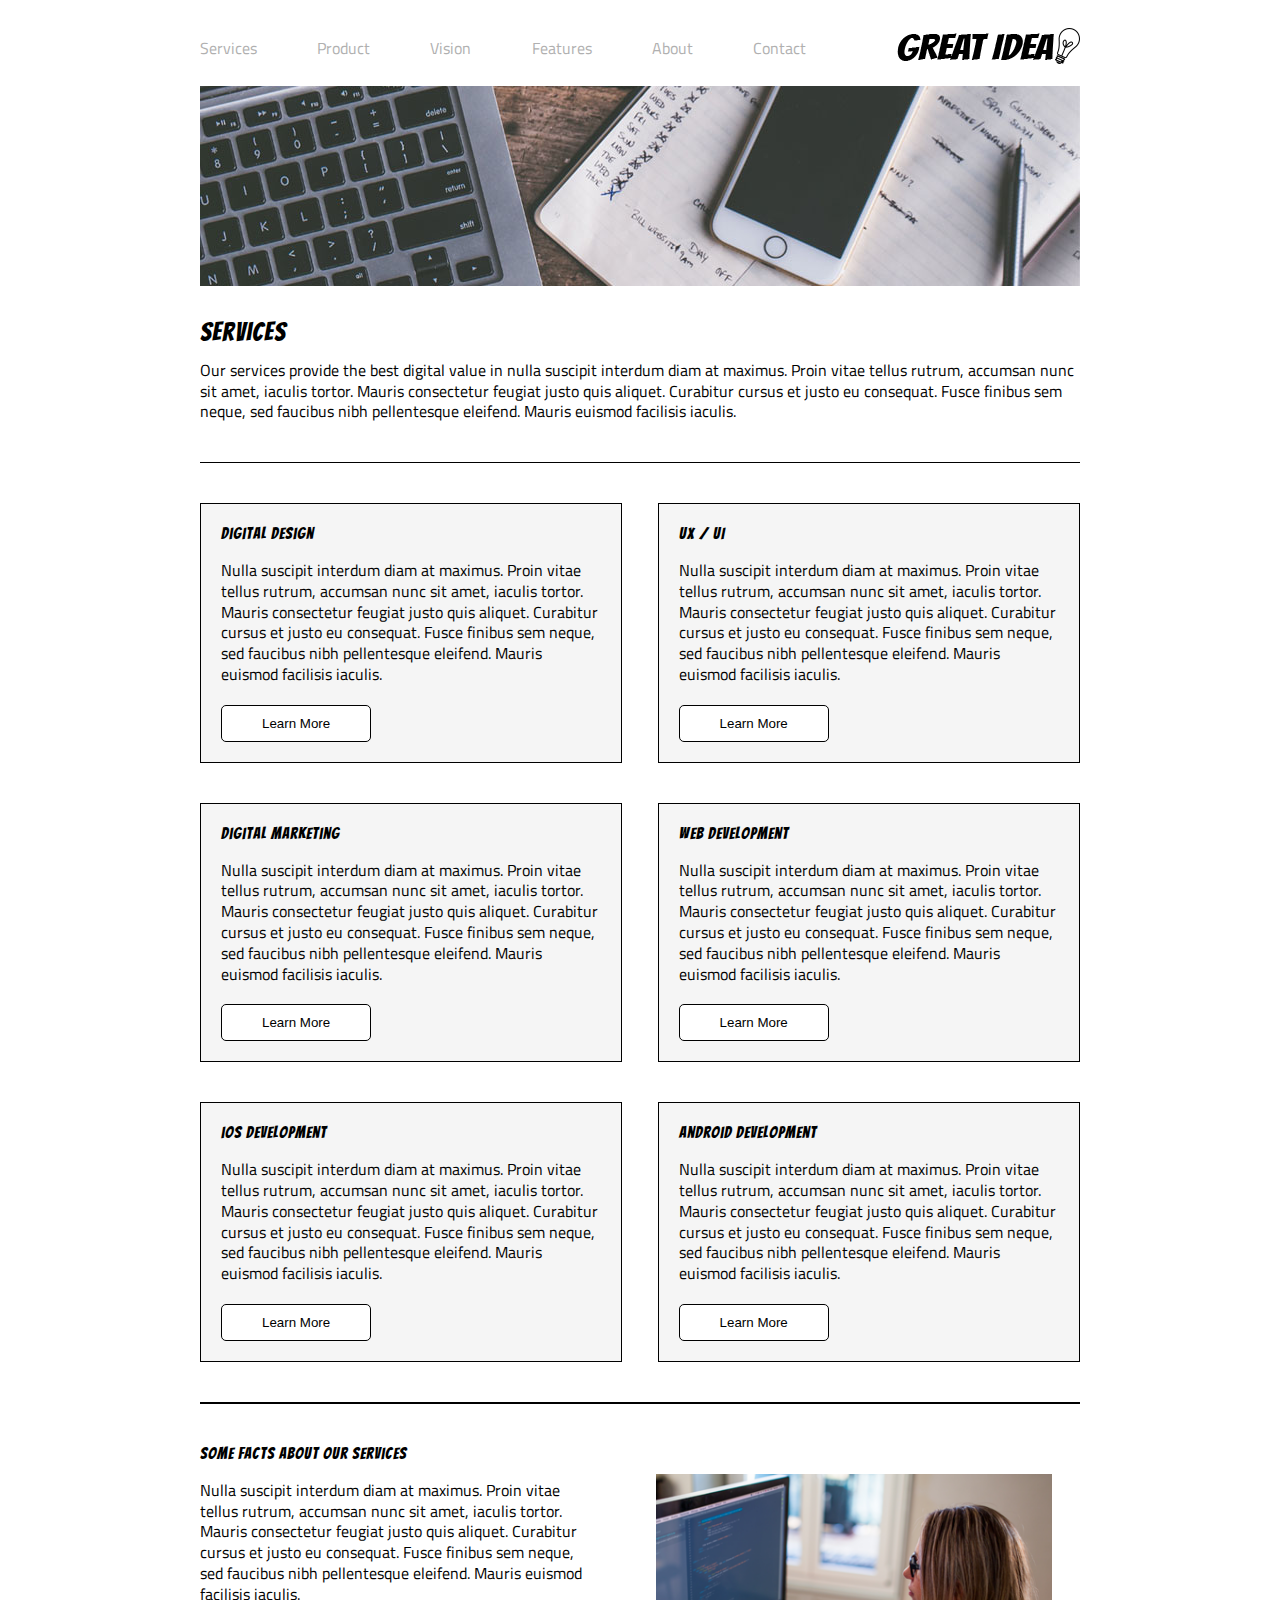
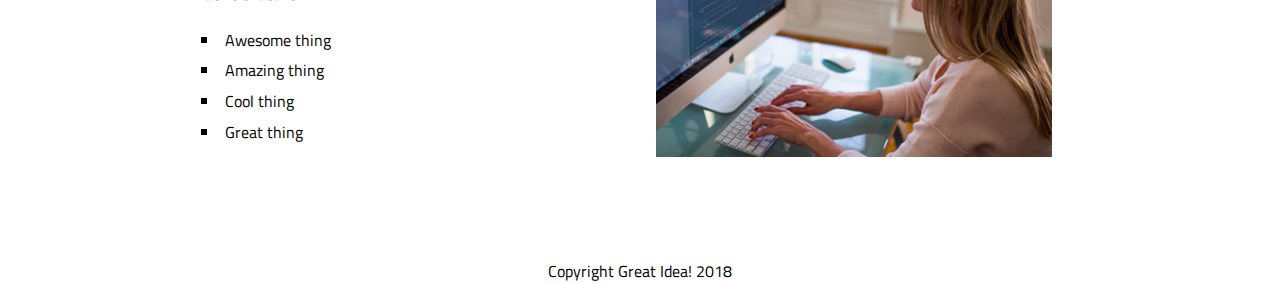
<file: services.html>
<!doctype html>

<html lang="en">
<head>
	<meta charset="utf-8">
	<meta name="viewport" content="width=device-width, initial-scale=1">
  <title>Great Idea! - Services</title>
  <link href="https://fonts.googleapis.com/css?family=Bangers|Titillium+Web" rel="stylesheet">
  <link rel="stylesheet" href="css/index.css">
  <!--[if lt IE 9]>
    <script src="https://cdnjs.cloudflare.com/ajax/libs/html5shiv/3.7.3/html5shiv.js"></script>
  <![endif]-->
</head>

<body>
	<div class="container">

		<header>
		  <nav>
			<a href="services.html">Services</a>
			<a href="#">Product</a>
			<a href="#">Vision</a>
			<a href="#">Features</a>
			<a href="#">About</a>
			<a href="#">Contact</a>
		  </nav>
		  <a href="index.html">
					<img class="logo" src="img/logo.png" alt="Great Idea! Company logo."> </a>
		</header>
	  
		<div class="services-content">
	  
		  <img class="services-header-img" src="img/services-header.jpg" alt="Our services header image">
	  
		  <h1>Services</h1>
	  
		  <p class="services-text">Our services provide the best digital value in nulla suscipit interdum diam at maximus. Proin vitae tellus rutrum, accumsan nunc sit amet, iaculis tortor. Mauris consectetur feugiat justo quis aliquet. Curabitur cursus et justo eu consequat. Fusce
			finibus sem neque, sed faucibus nibh pellentesque eleifend. Mauris euismod facilisis iaculis.</p>
	  
		  <div class="card">
			<h4>Digital Design</h4>
			<p>Nulla suscipit interdum diam at maximus. Proin vitae tellus rutrum, accumsan nunc sit amet, iaculis tortor. Mauris consectetur feugiat justo quis aliquet. Curabitur cursus et justo eu consequat. Fusce finibus sem neque, sed faucibus nibh pellentesque
			  eleifend. Mauris euismod facilisis iaculis.</p>
			<button>Learn More</button>
		  </div>
	  
		  <div class="card">
			<h4>UX / UI</h4>
			<p>Nulla suscipit interdum diam at maximus. Proin vitae tellus rutrum, accumsan nunc sit amet, iaculis tortor. Mauris consectetur feugiat justo quis aliquet. Curabitur cursus et justo eu consequat. Fusce finibus sem neque, sed faucibus nibh pellentesque
			  eleifend. Mauris euismod facilisis iaculis.</p>
			<button>Learn More</button>
		  </div>
	  
		  <div class="card">
			<h4>Digital Marketing</h4>
			<p>Nulla suscipit interdum diam at maximus. Proin vitae tellus rutrum, accumsan nunc sit amet, iaculis tortor. Mauris consectetur feugiat justo quis aliquet. Curabitur cursus et justo eu consequat. Fusce finibus sem neque, sed faucibus nibh pellentesque
			  eleifend. Mauris euismod facilisis iaculis.</p>
			<button>Learn More</button>
		  </div>
	  
		  <div class="card">
			<h4>Web Development</h4>
			<p>Nulla suscipit interdum diam at maximus. Proin vitae tellus rutrum, accumsan nunc sit amet, iaculis tortor. Mauris consectetur feugiat justo quis aliquet. Curabitur cursus et justo eu consequat. Fusce finibus sem neque, sed faucibus nibh pellentesque
			  eleifend. Mauris euismod facilisis iaculis.</p>
			<button>Learn More</button>
		  </div>
	  
		  <div class="card">
			<h4>iOS Development</h4>
			<p>Nulla suscipit interdum diam at maximus. Proin vitae tellus rutrum, accumsan nunc sit amet, iaculis tortor. Mauris consectetur feugiat justo quis aliquet. Curabitur cursus et justo eu consequat. Fusce finibus sem neque, sed faucibus nibh pellentesque
			  eleifend. Mauris euismod facilisis iaculis.</p>
			<button>Learn More</button>
		  </div>
	  
		  <div class="card">
			<h4>Android Development</h4>
			<p>Nulla suscipit interdum diam at maximus. Proin vitae tellus rutrum, accumsan nunc sit amet, iaculis tortor. Mauris consectetur feugiat justo quis aliquet. Curabitur cursus et justo eu consequat. Fusce finibus sem neque, sed faucibus nibh pellentesque
			  eleifend. Mauris euismod facilisis iaculis.</p>
			<button>Learn More</button>
		  </div>
	  
		  <section class="services-info">
	  
			<div class="facts">
			  <h2>Some Facts About Our Services</h2>
	  
			  <p>Nulla suscipit interdum diam at maximus. Proin vitae tellus rutrum, accumsan nunc sit amet, iaculis tortor. Mauris consectetur feugiat justo quis aliquet. Curabitur cursus et justo eu consequat. Fusce finibus sem neque, sed faucibus nibh pellentesque
				eleifend. Mauris euismod facilisis iaculis.</p>
	  
			  <ul>
				<li>Awesome thing</li>
				<li>Amazing thing</li>
				<li>Cool thing</li>
				<li>Great thing</li>
			  </ul>
			</div>
	  
			<img class="services-info-img" src="img/services-info.png" alt="one of our employees hard at work">
		  </section>
		</div>
		<!-- services-content-->
	  
		<footer>
		  <p>Copyright Great Idea! 2018</p>
		</footer>
	  
	  </div>
	  <!-- container -->
</body>

</html>
</file>
<file: css/index.css>
/* http://meyerweb.com/eric/tools/css/reset/ 
   v2.0 | 20110126
   License: none (public domain)
*/

html, body, div, span, applet, object, iframe,
h1, h2, h3, h4, h5, h6, p, blockquote, pre,
a, abbr, acronym, address, big, cite, code,
del, dfn, em, img, ins, kbd, q, s, samp,
small, strike, strong, sub, sup, tt, var,
b, u, i, center,
dl, dt, dd, ol, ul, li,
fieldset, form, label, legend,
table, caption, tbody, tfoot, thead, tr, th, td,
article, aside, canvas, details, embed, 
figure, figcaption, footer, header, hgroup, 
menu, nav, output, ruby, section, summary,
time, mark, audio, video {
	margin: 0;
	padding: 0;
	border: 0;
	font-size: 100%;
	font: inherit;
	vertical-align: baseline;
}
/* HTML5 display-role reset for older browsers */
article, aside, details, figcaption, figure, 
footer, header, hgroup, menu, nav, section {
	display: block;
}
body {
	line-height: 1;
}
ol, ul {
	list-style: none;
}
blockquote, q {
	quotes: none;
}
blockquote:before, blockquote:after,
q:before, q:after {
	content: '';
	content: none;
}
table {
	border-collapse: collapse;
	border-spacing: 0;
}

/* Set every element's box-sizing to border-box */
* {
    box-sizing: border-box;
}

html, body {
    height: 100%;
    font-family: 'Titillium Web', sans-serif;
}

h1, h2, h3, h4, h5 {
    font-family: 'Bangers', cursive;
    letter-spacing: 1px;
    margin-bottom: 15px;
}

.container {
    max-width: 880px;
    margin: auto;
}

@media(max-width: 800px) {
    .container {
        width: 95%;
    }
}

@media(max-width: 500px) {
    .container {
        width: 92%;
    }
}

/* Header Styles */

header {
    width: 100%;
    display: flex;

}

header nav {
    margin-top: 40px; 
    width: 610px;
    justify-content: space-between;
    display: flex;
}

header nav a {
    text-decoration: none;
    color: #b0b0b0;
}

header nav a:hover {
    text-decoration: underline;
    color: black;
}

header .logo {
    margin: 28px 0 0 91px;
}

@media( max-width: 800px ) {
    header {
        flex-flow: column-reverse wrap;
        align-items: center;
    }
    header .logo {
        margin: 28px 0 0 0;
    }
    header nav {
        width: 90%;
        justify-content: space-between;
    }
}

@media(max-width: 500px) {
    header nav {
        flex-flow: column nowrap;
        align-items: center;
        margin-top: 20px;
    }
    header nav a {
        padding: 20px;
        border-top: 1px solid gray;
        width: 120%;
        text-align: center;
        font-size: 20px;
    }
    header nav a:last-child {
        border-bottom: 1px solid gray;
    }
}

/* Call To Action (CTA) Styles */

.cta {
    display: flex;
    margin-top: 72px;
    justify-content: flex-end;
}

.cta .cta-text {
    font-size: 72px;
    text-align: center;
    letter-spacing: 5px;
    display: flex;
    justify-content: center;
    flex-flow: column;
    align-items: center;
    margin: 0 82px 0 0;
}

.cta .cta-text button {
    border: 1px double black;
    font-size: 16px;
    background: white;
    width: 170px;
    height: 32px;
    margin-top: 10px;
    cursor: pointer;
}

.cta .cta-text button:hover {
    background: black;
    color: white;
}

@media(max-width: 800px) {
    .cta {
        justify-content: center;
    }
    .cta .cta-text {
        margin: 0;
    }
    .cta img {
        display: none;
    }
}

@media(max-width: 500px) {
    .cta {
        margin-top: 50px;
    }
}

/* Main Content Styles */

.main-content {
   border-top: 2px solid black; 
   border-bottom: 2px solid black;
   margin: 75px 0 35px 0;
   padding: 35px 0;
   font-size: 16px;
   line-height: 18px;
}

.main-content .top-content {
    display: flex;
}

.main-content .middle-img {
    display: block;
    margin: 30px auto;
    width: 100%
}

.main-content .bottom-content {
    display: flex;
}

.main-content .bottom-content p {
    padding-right: 20px;
}

@media(max-width:800px) {
    .text-content {
        padding: 1.5%;
    }
}
@media(max-width: 500px) {
    .bottom-content, .top-content {
        flex-direction: column;
    }
    .text-content {
        padding: 22px 0;
    }
}

/* Contact Styles */

.contact p {
    margin: 15px 0;
}

/* Footer Styles */

footer {
    text-align: center;
    margin: 40px 0 20px;
}

/* Services Styles */

.services-content {
    display: flex;
    flex-wrap: wrap;
    justify-content: space-between;
    line-height: 1.3;
}

.services-content .services-header-img {
    align-self: flex-start;
    margin: 20px 0;
    width: 100%;
}

.services-content h1 {
    font-size: 26px;
    margin: 10px 0;
}

.services-content .services-text {
 border-bottom: 1px solid black;
 padding-bottom: 40px;
 margin-bottom: 20px
}

.services-content .card {
    padding: 20px;
    border: 1px solid black;
    width: 48%;
    background: whitesmoke;
    margin: 20px 0;
}

.services-content .card button {
    padding: 10px 40px;
    margin-top: 20px;
    cursor: pointer;
    background: white;
    border-radius: 5px;
    border: 1px solid black;
}

.services-content .card button:hover {
    background: black;
    color: white;
} 

.services-content .services-info ul {
    margin: 20px;
}

.services-content .services-info ul li{
    list-style: square;
    padding: 5px;
}

.services-content .services-info {
    display: flex;
    flex-wrap: wrap;
    border-top: 2px solid black; 
    margin: 20px 0 35px 0;
    padding-top: 40px; 
}

.services-content .services-info .facts {
  width: 45%;
  margin: 0 60px 20px 0;
}

.services-content .services-info .facts p {
  margin-bottom: 20px;
}

.services-content .services-info .services-info-img {
  width: 45%;
  height: auto;
  align-self: center;
}

@media(max-width: 800px) {
    .services-content .services-info {
        flex-flow: column;
    }
    
    .services-content .services-info .facts {
        width: 100%;
        margin: 0;
    }

    .services-content .services-info .services-info-img {
        width: 75%;
    }
}

@media(max-width: 500px) {
    .services-content .card {
        width: 100%;
        margin: 10px 0;
    }
}
</file>
